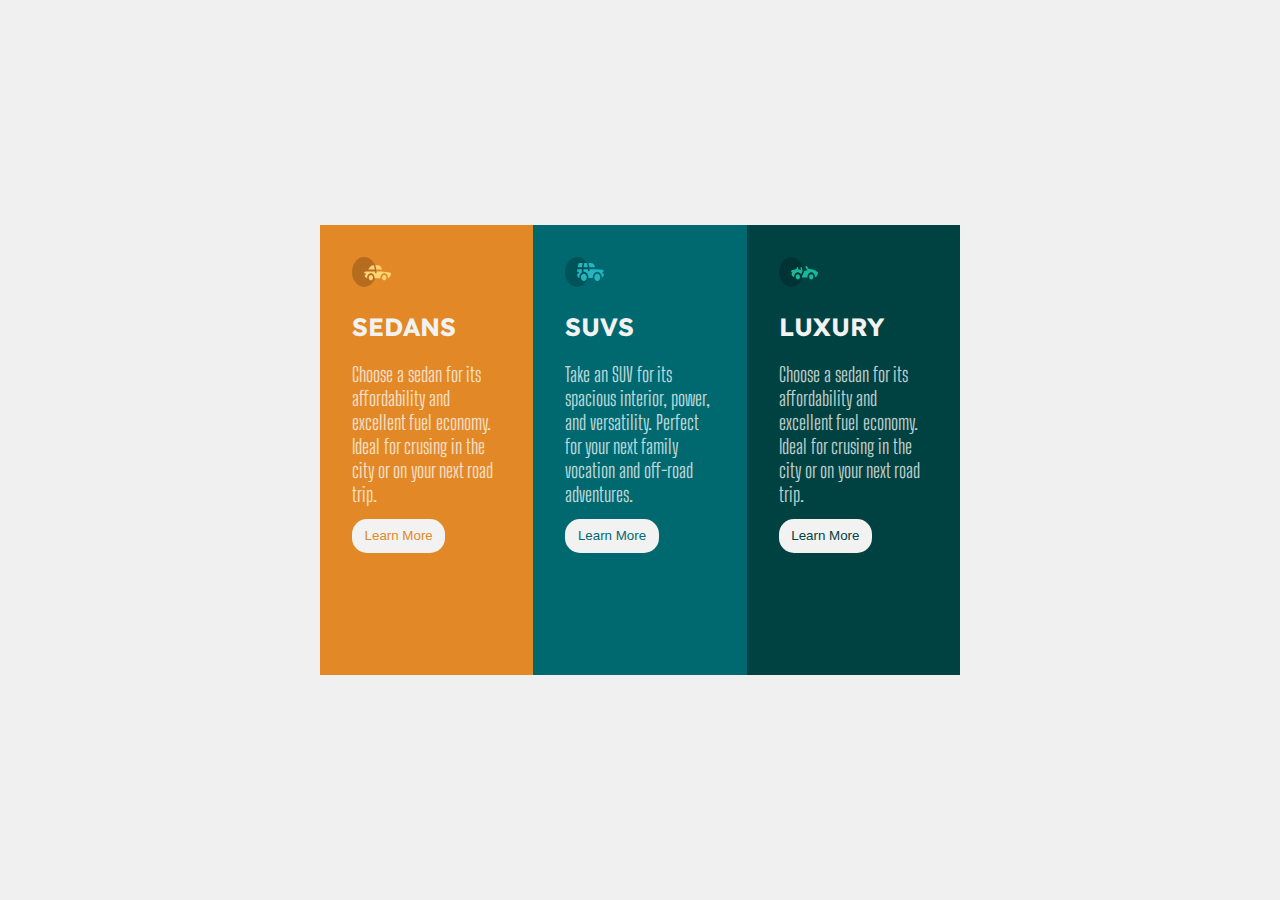
<file: index.html>
<!DOCTYPE html>
<html lang="en">
<head>
    <meta charset="UTF-8">
    <meta http-equiv="X-UA-Compatible" content="IE=edge">
    <meta name="viewport" content="width=device-width, initial-scale=1.0">
    <title>Grid Layout</title>
    <link rel="stylesheet" href="style.css">
    <link rel="icon" type="image/x-icon" href="/images/favicon-32x32.png">
    <link rel="preconnect" href="https://fonts.googleapis.com">
    <link rel="preconnect" href="https://fonts.gstatic.com" crossorigin>
    <link href="https://fonts.googleapis.com/css2?family=Lexend+Deca&display=swap" rel="stylesheet">
    <link href="https://fonts.googleapis.com/css2?family=Big+Shoulders+Display:wght@300;700&display=swap" rel="stylesheet">
</head>
<body>
    <main>
        <div class="top-content">
            <img class="svg" src="images/icon-sedans.svg" alt="My Happy SVG"/>
            <h3 class="title">SEDANS</h3>
            <p class="discribtion">
                Choose a sedan for its affordability and excellent fuel economy. Ideal for crusing in the city or on your next road trip.
            </p>
            <button class="learn">Learn More</button>
        </div>
        <div class="second-content">
            <img class="svg" src="images/icon-suvs.svg" alt="My Happy SVG"/>
            <h3 class="title">SUVS</h3>
            <p class="discribtion">
                Take an SUV for its spacious interior, power, and versatility. Perfect for your next family vocation and off-road adventures.
            </p>
            <button class="learn">Learn More</button>
        </div>
        <div class="third-content">
            <img  class="svg" src="images/icon-luxury.svg" alt="My Happy SVG"/>
            <h3 class="title">LUXURY</h3>
            <p class="discribtion">
                Choose a sedan for its affordability and excellent fuel economy. Ideal for crusing in the city or on your next road trip.
            </p>
            <button class="learn">Learn More</button>
        </div>
    </main>
</body>
</html>
</file>
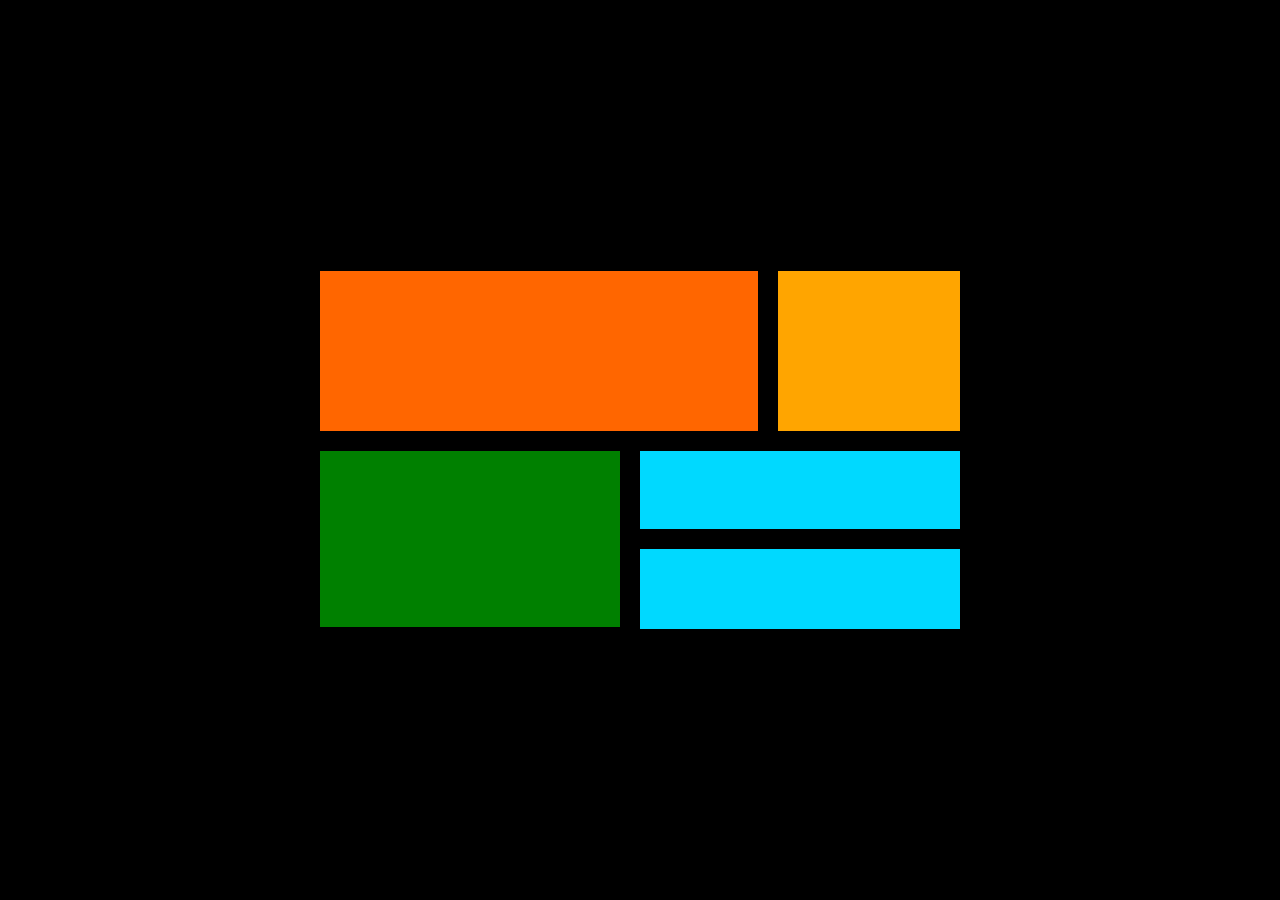
<file: grid.html>
<!DOCTYPE html>
<html lang="en">
<head>
    <meta charset="UTF-8">
    <meta http-equiv="X-UA-Compatible" content="IE=edge">
    <meta name="viewport" content="width=device-width, initial-scale=1.0">
    <title>Grid layout</title>
    <link rel="stylesheet" href="grid.css">
    <link rel="icon" type="image/x-icon" href="images/favicon-32x32.png">
    <link rel="preconnect" href="https://fonts.googleapis.com">
    <link rel="preconnect" href="https://fonts.gstatic.com" crossorigin>
    <link href="https://fonts.googleapis.com/css2?family=Lexend+Deca&display=swap" rel="stylesheet">
    <link href="https://fonts.googleapis.com/css2?family=Big+Shoulders+Display:wght@300;700&display=swap" rel="stylesheet">
</head>
<body>
    <main>
        <div class="item-a top-content">
            <!-- <img class="svg" src="images/icon-sedans.svg" alt="My Happy SVG"/>
            <h3 class="title">SEDANS</h3>
            <p class="discribtion">
                Choose a sedan for its affordability and excellent fuel economy. Ideal for crusing in the city or on your next road trip.
            </p>
            <button class="learn">Learn More</button> -->
        </div>
        <div class="item-b second-content">
            <!-- <img class="svg" src="images/icon-suvs.svg" alt="My Happy SVG"/>
            <h3 class="title">SUVS</h3>
            <p class="discribtion">
                Take an SUV for its spacious interior, power, and versatility. Perfect for your next family vocation and off-road adventures.
            </p>
            <button class="learn">Learn More</button> -->
        </div>
        <div class="item-c third-content">
            <!-- <img  class="svg" src="images/icon-luxury.svg" alt="My Happy SVG"/>
            <h3 class="title">LUXURY</h3>
            <p class="discribtion">
                Choose a sedan for its affordability and excellent fuel economy. Ideal for crusing in the city or on your next road trip.
            </p>
            <button class="learn">Learn More</button> -->
        </div>
        <div class="item-d fourth-content"></div>
        <div class="item-e fifth-content"></div>
    </main>
</body>
</html>
</file>
<file: style.css>
*{
    margin: 0;
    padding: 0;
    box-sizing: border-box;
}

body{
    background-color: #f0f0f0;
}

main{
    width: 50%;
    margin: auto;
    height: 100vh;
    align-items: center;
    justify-content: center;
    display: flex;
    border-radius: 50px;
    flex-direction: row;
}

.top-content{
    background-color: hsl(31, 77%, 52%);
    padding: 2em;    
    height: 50%;
    width: 100%;
}
.top-content .learn{
    color: hsl(31, 77%, 52%);
}

.second-content{
    background-color: hsl(184, 100%, 22%);
    padding: 2em;
    height: 50%;
    width: 100%;
}
.second-content .learn{
    color: hsl(184, 100%, 22%);
}

.third-content{
    background-color: hsl(179, 100%, 13%);
    padding: 2em;
    height: 50%;
    width: 100%;
}
.third-content .learn{
    color: hsl(179, 100%, 13%);
}

.svg{
    height: 30px;
    width: 39px;
}

.title{
    color: hsl(0, 0%, 95%);
    margin-top: 0.8em;
    margin-bottom: 0.8em;
    font-size: 25px;
    font-family: "Lexend Deca";
}

.discribtion{
    color: hsla(0, 0%, 100%, 0.75);
    font-size: 20px;
    font-family: "Big Shoulders Display";
}

.learn{
    background-color: hsl(0, 0%, 95%);
    border: 1px solid transparent;
    border-radius: 15px;
    margin-top: 1em;
    height: 2.5em;
    width: 7em;
}
</file>
<file: grid.css>
*{
    margin: 0;
    padding: 0;
    box-sizing: border-box;
}

body{
    background-color: black;
    display: flex;
    min-height: 100vh;
}

main{
    display: grid;
    grid-template-areas:
    'a a a b'
    'c c d d'
    'c c e e'
    ;
    gap: 20px;
    width: 50%;
    margin: auto;
}

main div{
    padding: 2em;
    text-align: center; 
}

.item-a{
    background-color: rgb(255, 102, 0);
    grid-area: a;
    height: 10em;
    
}

.item-b{
    background-color: orange;
    grid-area: b;
    height: 10em;
    
}

.item-c{
    background-color: green;
    grid-area: c;
    height: 11em;
}

.item-d{
    background-color: rgb(0, 217, 255);
    grid-area: d;
    height: 4.9em;
}

.item-e{
    background-color: rgb(0, 217, 255);
    grid-area: e;
    height: 5em;
}

/* .top-content .learn{
    color: hsl(31, 77%, 52%);
}

.second-content .learn{
    color: orange;
}

.third-content .learn{
    color: green;
} */

/* .title{
    color: hsl(0, 0%, 95%);
    margin-top: 0.8em;
    margin-bottom: 0.8em;
    font-size: 25px;
    font-family: "Lexend Deca";
} */




/* .learn{
    background-color: hsl(0, 0%, 95%);
    border: 1px solid transparent;
    border-radius: 15px;
    margin-top: 1em;
    height: 2.5em;
    width: 7em;
} */
</file>
